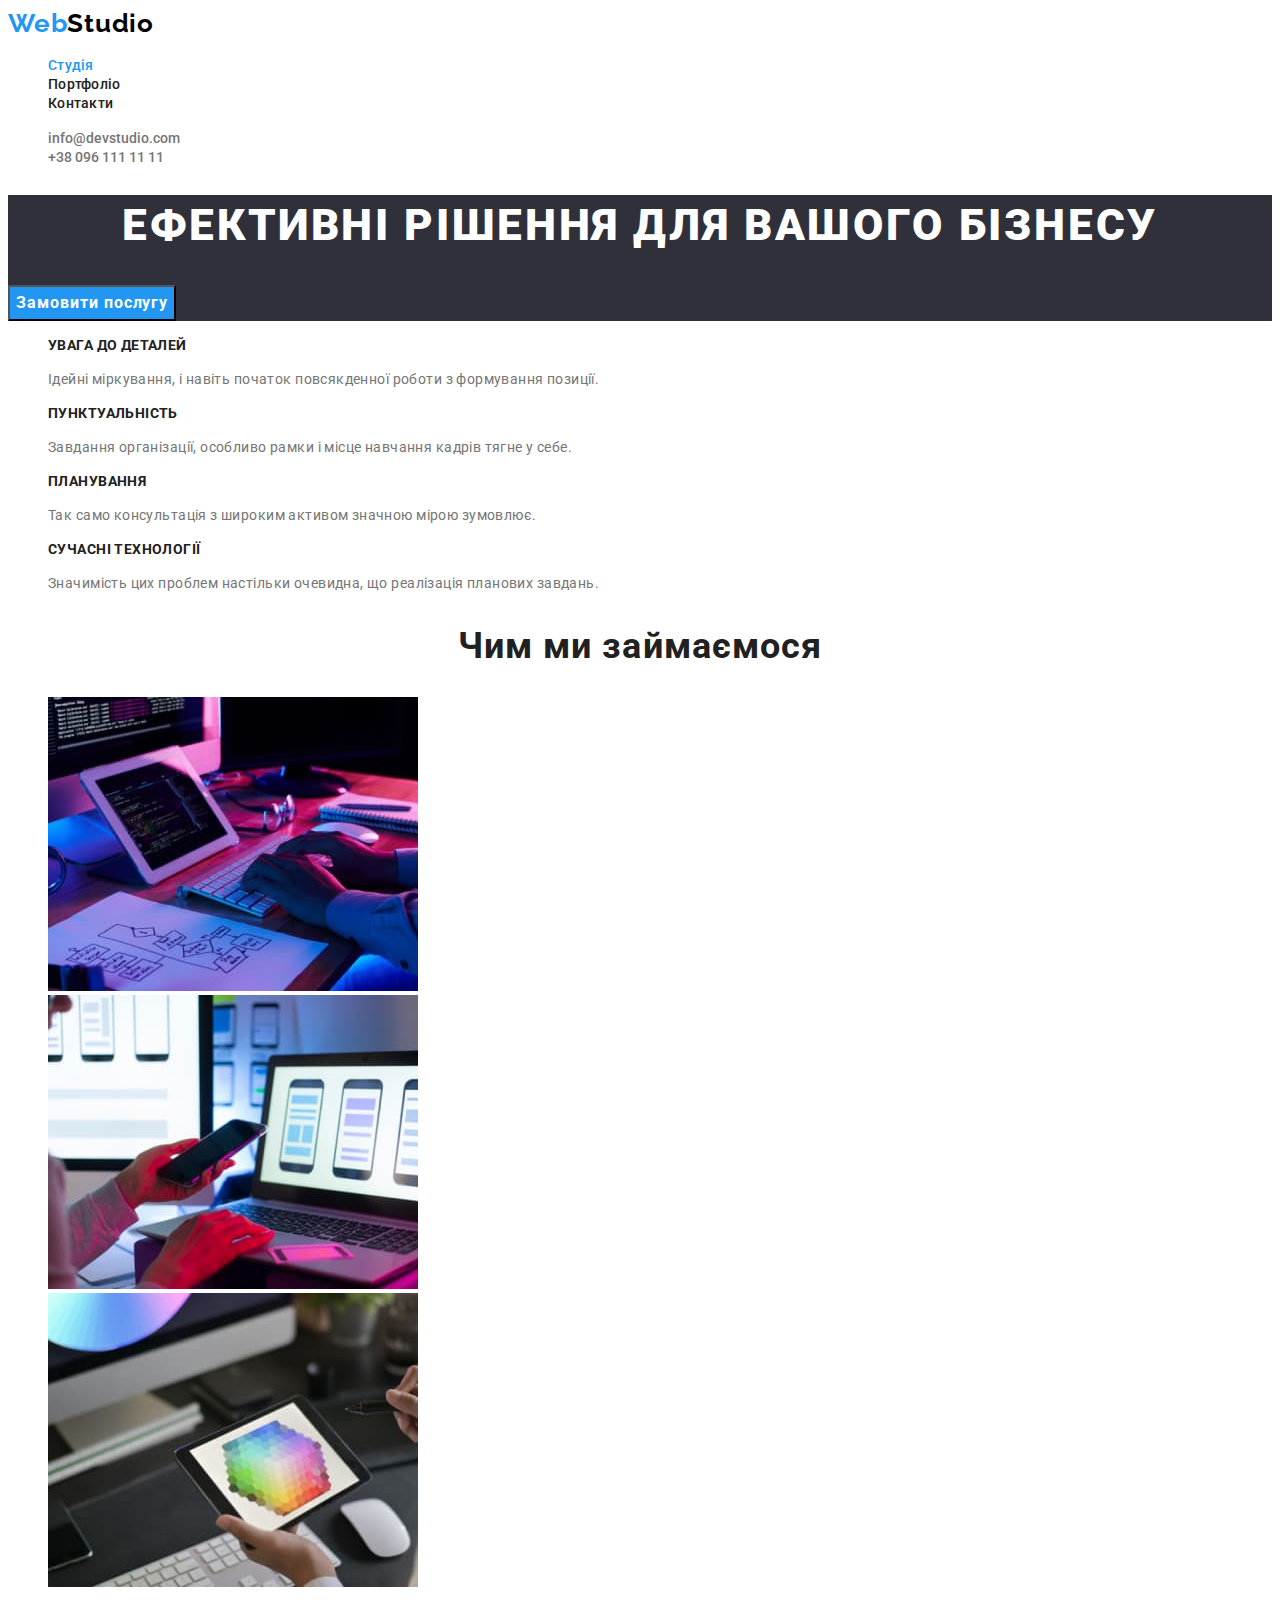
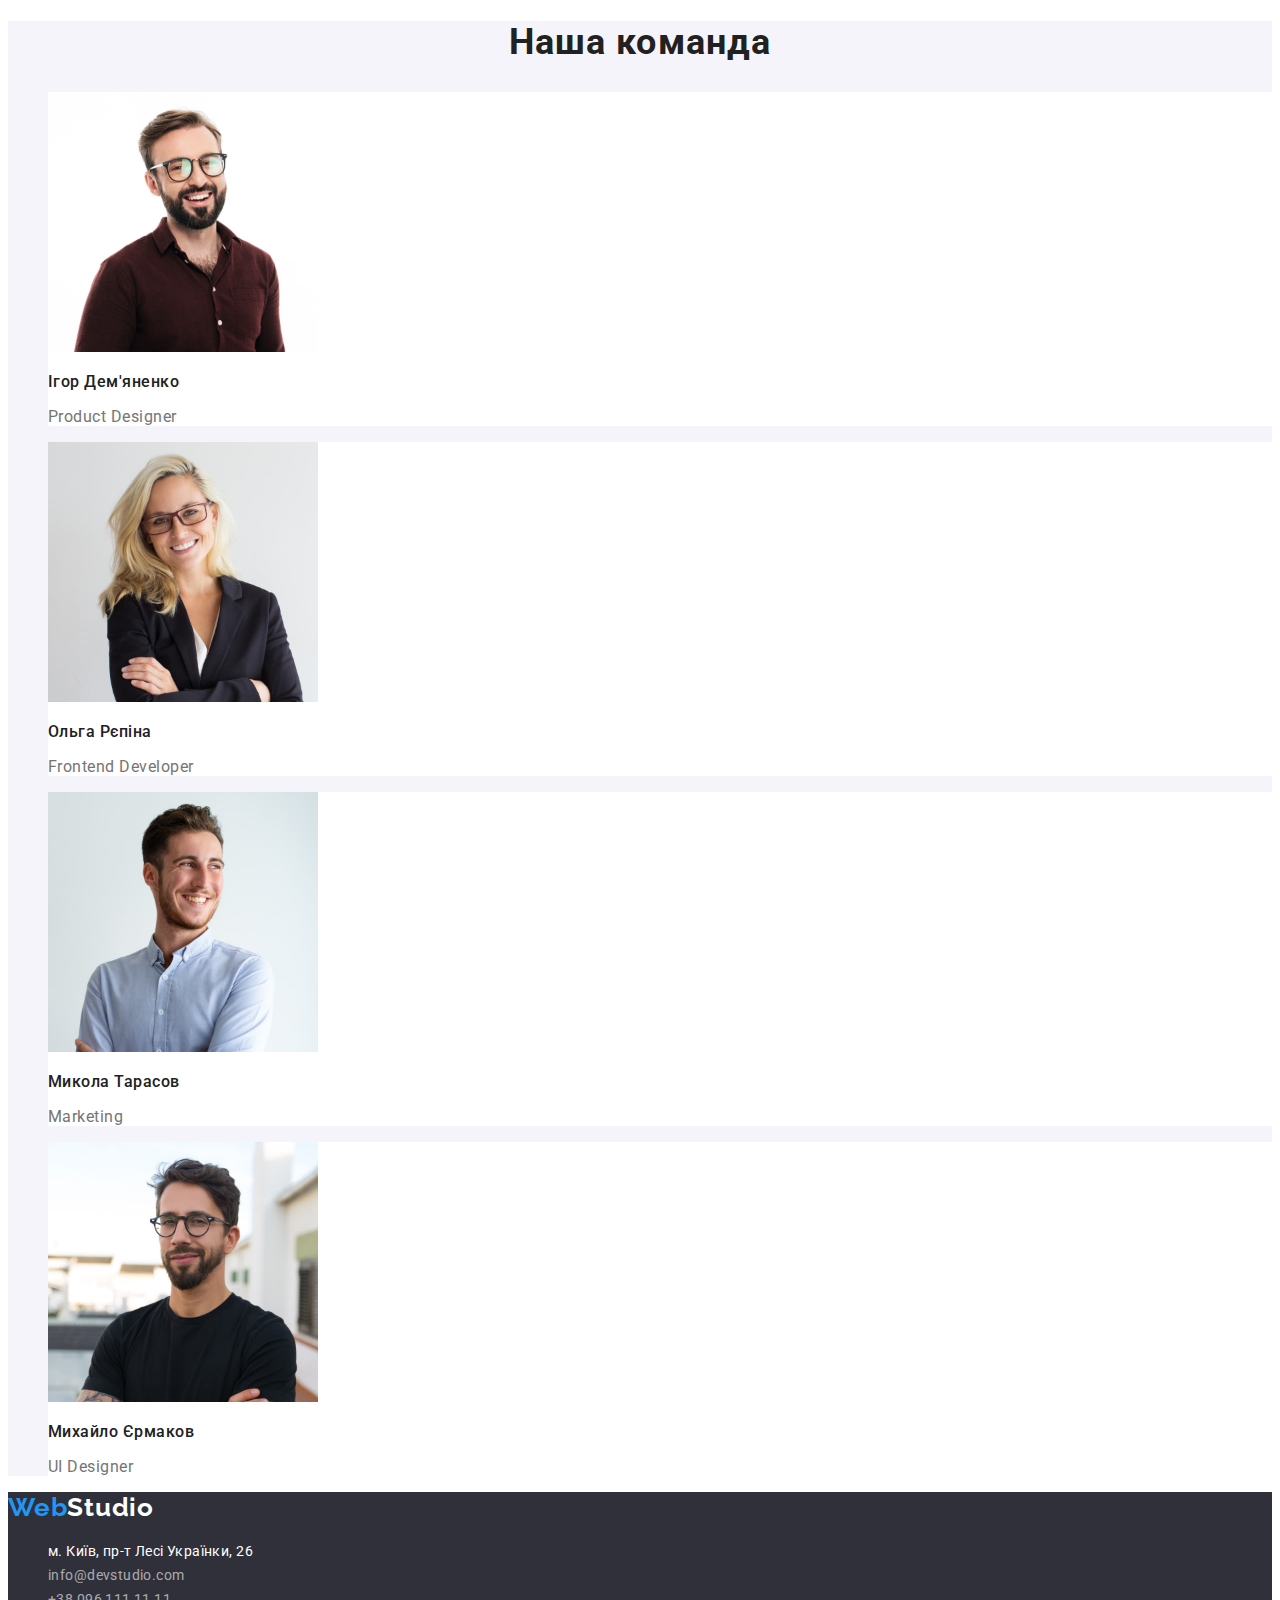
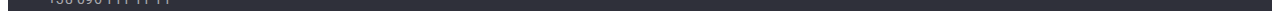
<file: index.html>
<!DOCTYPE html>
<html lang="uk">
<head>
    <meta charset="UTF-8">
    <meta http-equiv="X-UA-Compatible" content="IE=edge">
    <meta name="viewport" content="width=device-width, initial-scale=1.0">
    <title>index.html</title>
<link rel="preconnect" href="https://fonts.googleapis.com">
<link rel="preconnect" href="https://fonts.gstatic.com" crossorigin>
<link href="https://fonts.googleapis.com/css2?family=Raleway:wght@700&family=Roboto:wght@400;500;700;900&display=swap"
    rel="stylesheet">
<link rel="stylesheet" href="./css/styles.css">
</head>

<body>
    <header>
        <nav>
            <a href="/" class="logo link"><span class="logo-web">Web</span><span class="logo-studio">Studio</span></a>

            <ul class="site-nav">
                <li><a href="./index.html" class="link current">Студія</a></li>
                <li><a href="./portfolio.html" class="link">Портфоліо</a></li>
                <li><a href="/" class="link">Контакти</a></li>
            </ul>
        </nav>
        <ul class="contacts-nav">
            <li><a href="mailto:info@devstudio.com" class="link">info@devstudio.com</a></li>
            <li><a href="tel:+380961111111" class="link">+38 096 111 11 11</a></li>
        </ul>
    </header>
<main>
    <section class="main-section">
      <h1 class="title">Ефективні рішення для вашого бізнесу</h1>
      <button type="button" class="button-order">Замовити послугу</button>
    </section>
    <section>
        <!--<h2>наші якості</h2>-->
        <ul class="benefits">
            <li>
                <h3 class="benefits-title">УВАГА ДО ДЕТАЛЕЙ</h3>
                <p class="benefits-items">Ідейні міркування, і навіть початок повсякденної роботи з формування позиції.</p>
            </li>
            <li>
                <h3 class="benefits-title">ПУНКТУАЛЬНІСТЬ</h3>
                <p class="benefits-items">Завдання організації, особливо рамки і місце навчання кадрів тягне у себе.</p>
            </li>
            <li>
                <h3 class="benefits-title">ПЛАНУВАННЯ</h3>
                <p class="benefits-items">Так само консультація з широким активом значною мірою зумовлює.</p>
            </li>
            <li>
                <h3 class="benefits-title">СУЧАСНІ ТЕХНОЛОГІЇ</h3>
                <p class="benefits-items">Значимість цих проблем настільки очевидна, що реалізація планових завдань.</p>
            </li>
           
        </ul>

    </section>

    <section>
        <h2 class="activity-list">Чим ми займаємося</h2>
        <ul>
            <li>
                <img src="./images/code-development.jpg" alt="Розробка коду" width="370" height="294">
            </li>
            <li>
                <img src="./images/structuring.jpg" alt="Структуризація" width="370" height="294">
            </li>
            <li>
                <img src="./images/detailing.jpg" alt="Деталізація" width="370" height="294">
            </li>
        </ul>
    </section>
    <section class="team-section">
        <h2 class="team-list">Наша команда</h2>
        <ul>
            <li class="team-img">
                <img src="./images/ihor.jpg" alt="Ігор Дем'яненко" width="270">
                <h3 class="team-title">Ігор Дем'яненко</h3>
                <p class="team-item">Product Designer</p>
            </li>
            <li class="team-img">
                <img src="./images/olha.jpg" alt="Ольга Рєпіна" width="270">
                <h3 class="team-title">Ольга Рєпіна</h3>
                <Frontend class="team-item">Frontend Developer</p>
            </li>
            <li class="team-img">
                <img src="./images/mikola.jpg" alt="Микола Тарасов" width="270">
                <h3 class="team-title">Микола Тарасов</h3>
                <p class="team-item">Marketing</p>
            </li>
            <li class="team-img">
                <img src="./images/mihailo.jpg" alt="Михайло Єрмаков" width="270">
                <h3 class="team-title">Михайло Єрмаков</h3>
                <p class="team-item">UI Designer</p>
            </li>
        </ul>
    </section>

</main>

<footer>
    <a href="/" class="footer-logo link"><span class="footer-logo-web">Web</span><span
            class="footer-logo-studio">Studio</span></a>

    <address>
        <ul class="footer-contacts">
            <li>
                <a href="https://goo.gl/maps/Ro1qzMZneMqqPXUc6" class="adress link" target="_blank"
                    rel="noreferrer noopener">м. Київ, пр-т Лесі Українки, 26</a>
            </li>
            <li>
                <a href="mailto:info@devstudio.com" class="email link">info@devstudio.com</a>
            </li>
            <li>
                <a href="tel:+380961111111" class="tel link">+38 096 111 11 11</a>
            </li>
        </ul>
    </address>


</footer>
   
</body>
</html>
</file>
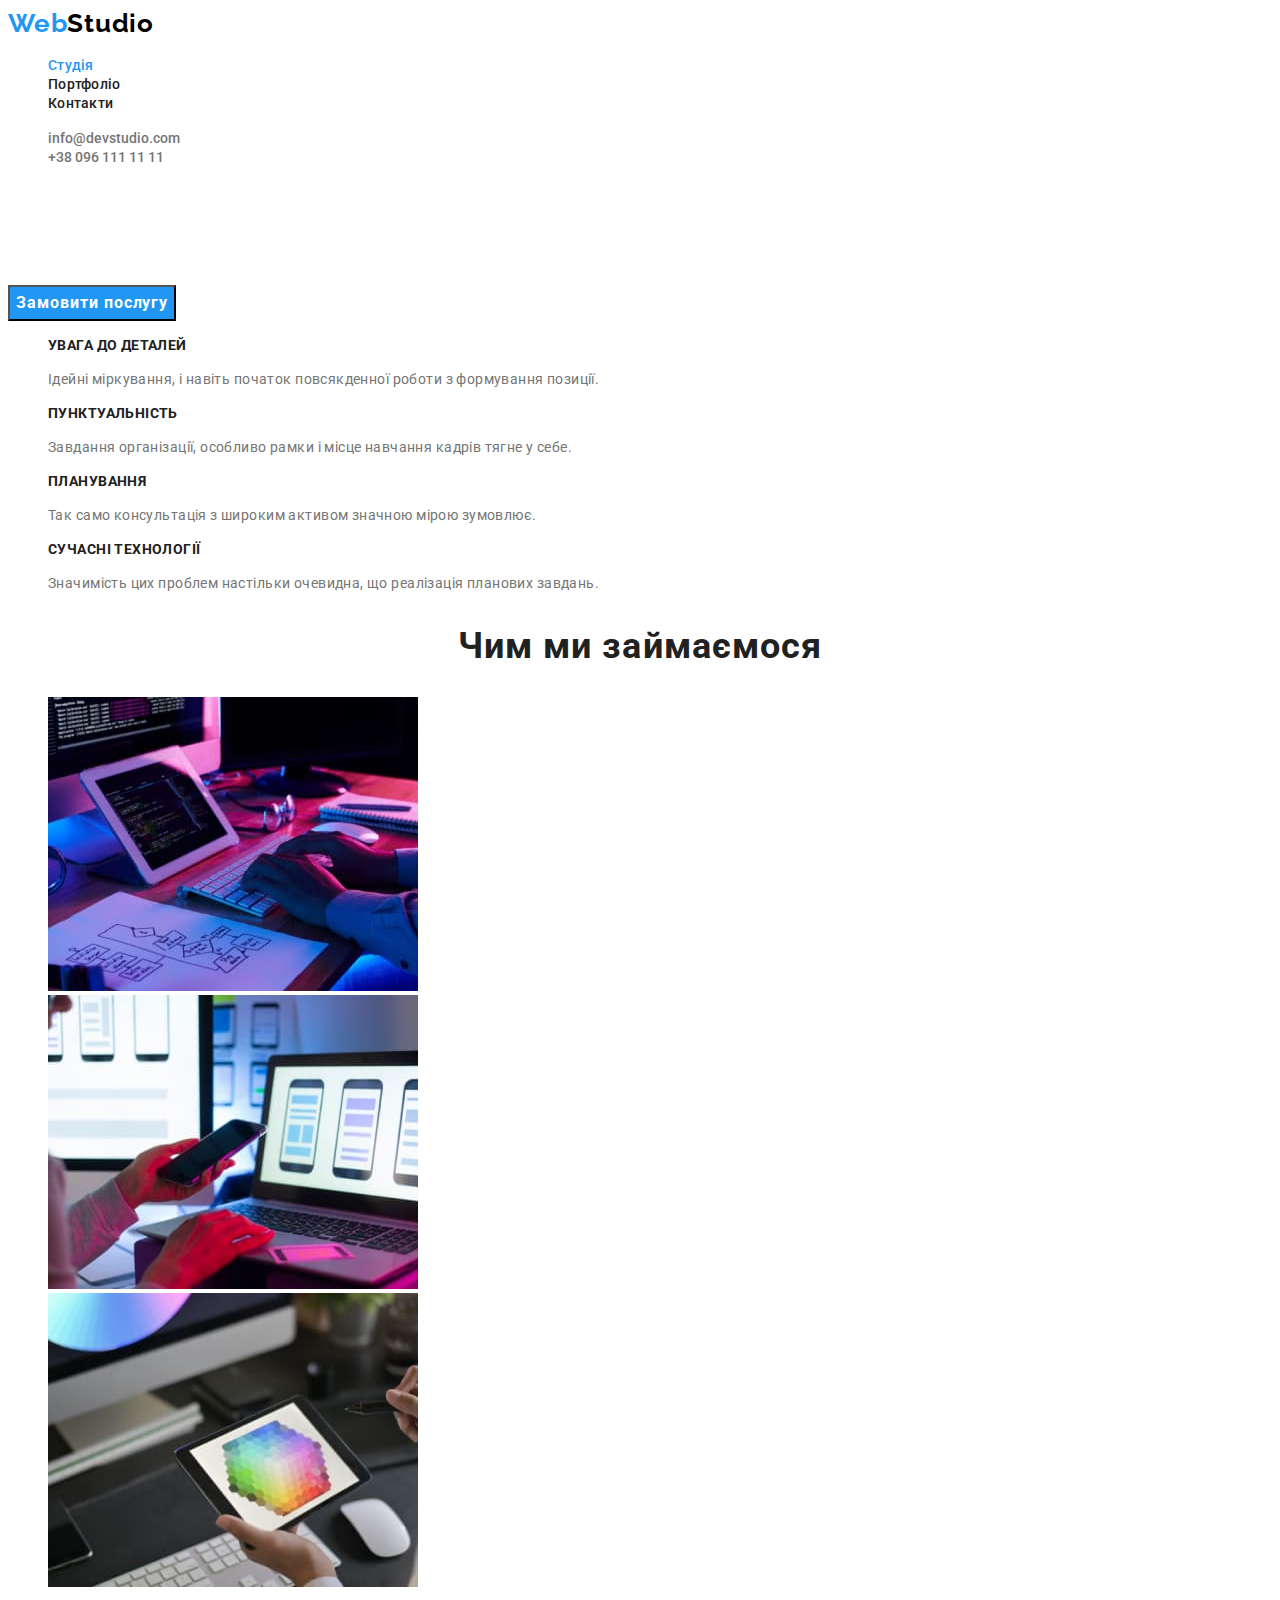
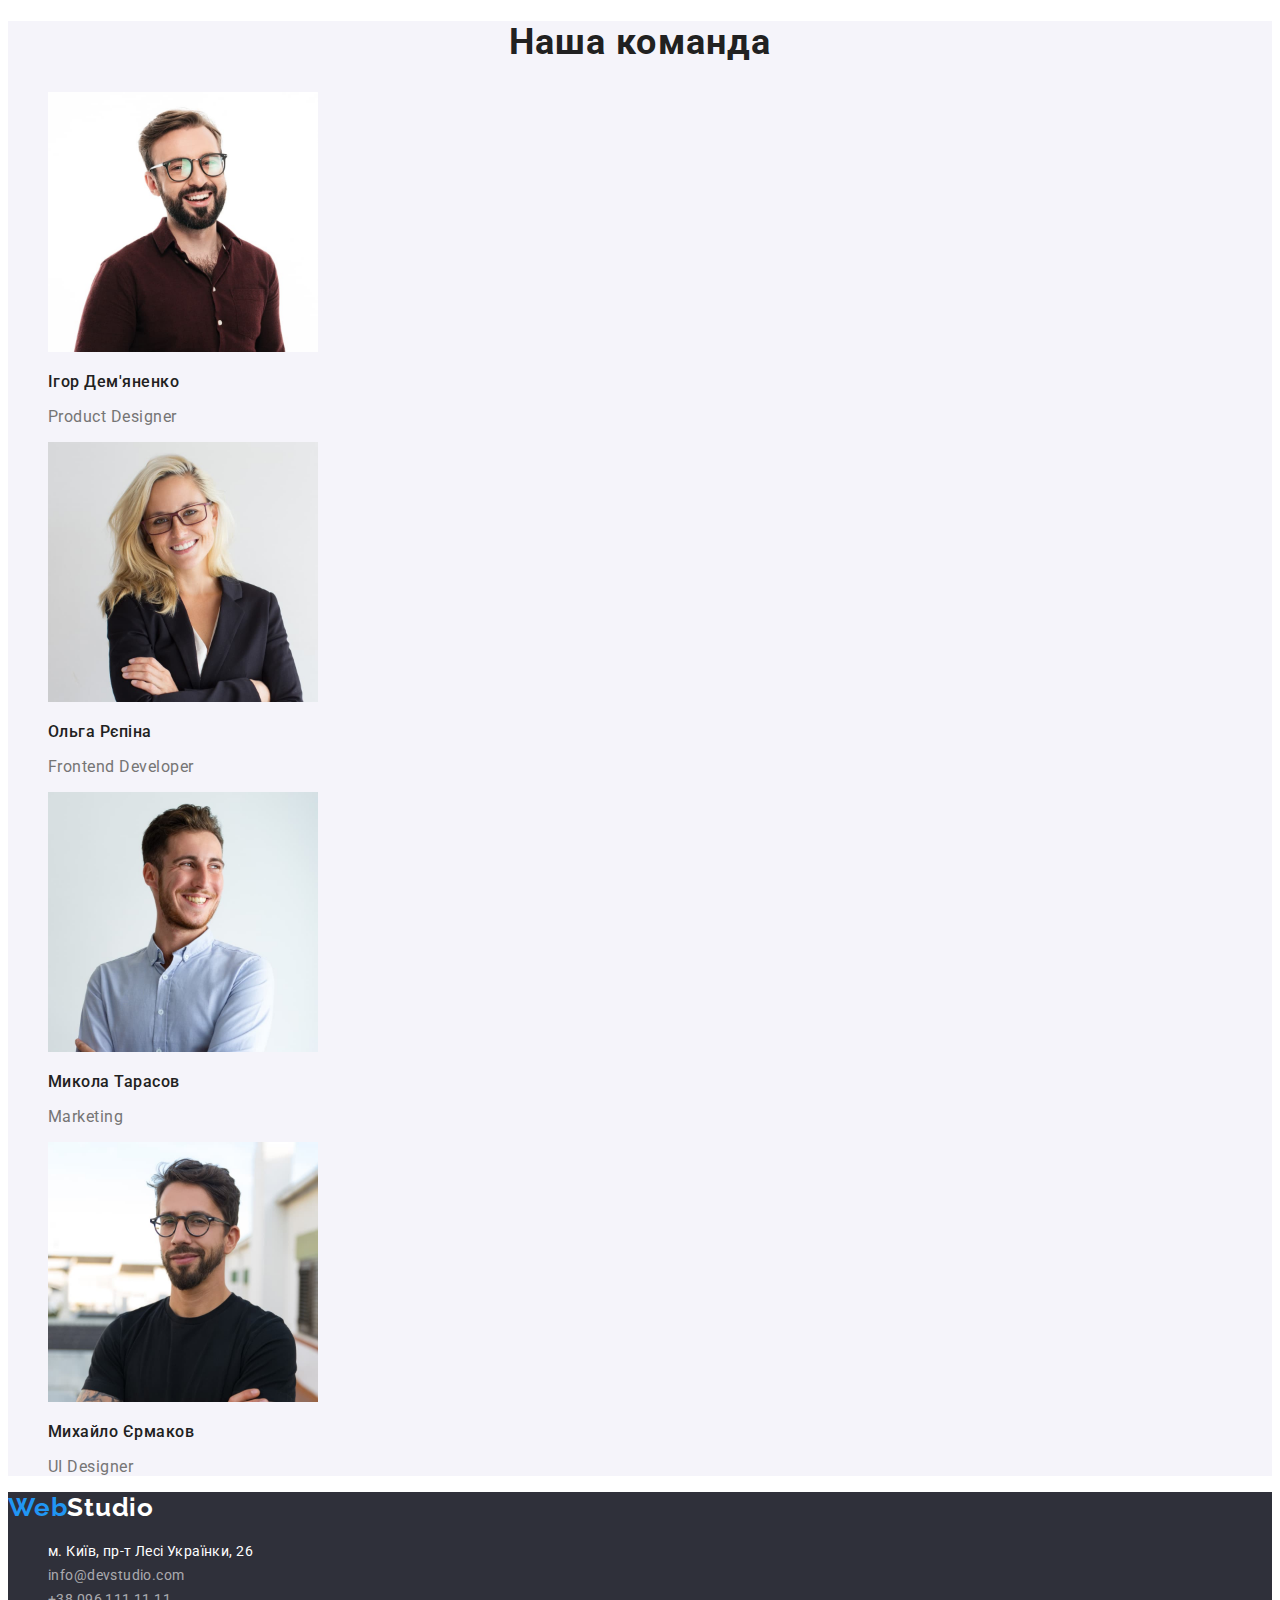
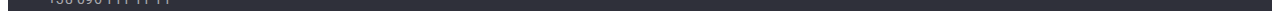
<file: index.html.html>
<!DOCTYPE html>
<html lang="uk">
<head>
    <meta charset="UTF-8">
    <meta http-equiv="X-UA-Compatible" content="IE=edge">
    <meta name="viewport" content="width=device-width, initial-scale=1.0">
    <title>index.html</title>
<link rel="preconnect" href="https://fonts.googleapis.com">
<link rel="preconnect" href="https://fonts.gstatic.com" crossorigin>
<link href="https://fonts.googleapis.com/css2?family=Raleway:wght@700&family=Roboto:wght@400;500;700;900&display=swap"
    rel="stylesheet">
<link rel="stylesheet" href="./css/styles.css">
</head>

<body>
    <header>
        <nav>
            <a href="/" class="logo link"><span class="logo-web">Web</span><span class="logo-studio">Studio</span></a>

            <ul class="site-nav">
                <li><a href="./index.html.html" class="link current">Студія</a></li>
                <li><a href="./portfolio.html" class="link">Портфоліо</a></li>
                <li><a href="/" class="link">Контакти</a></li>
            </ul>
        </nav>
        <ul class="contacts-nav">
            <li><a href="mailto:info@devstudio.com" class="link">info@devstudio.com</a></li>
            <li><a href="tel:+380961111111" class="link">+38 096 111 11 11</a></li>
        </ul>
    </header>
<main>
    <section>
      <h1 class="title">Ефективні рішення для вашого бізнесу</h1>
      <button type="button" class="button-order">Замовити послугу</button>
    </section>
    <section>
        <!--<h2>наші якості</h2>-->
        <ul class="benefits">
            <li>
                <h3 class="benefits-title">УВАГА ДО ДЕТАЛЕЙ</h3>
                <p class="benefits-items">Ідейні міркування, і навіть початок повсякденної роботи з формування позиції.</p>
            </li>
            <li>
                <h3 class="benefits-title">ПУНКТУАЛЬНІСТЬ</h3>
                <p class="benefits-items">Завдання організації, особливо рамки і місце навчання кадрів тягне у себе.</p>
            </li>
            <li>
                <h3 class="benefits-title">ПЛАНУВАННЯ</h3>
                <p class="benefits-items">Так само консультація з широким активом значною мірою зумовлює.</p>
            </li>
            <li>
                <h3 class="benefits-title">СУЧАСНІ ТЕХНОЛОГІЇ</h3>
                <p class="benefits-items">Значимість цих проблем настільки очевидна, що реалізація планових завдань.</p>
            </li>
           
        </ul>

    </section>

    <section>
        <h2 class="activity-list">Чим ми займаємося</h2>
        <ul>
            <li>
                <img src="./images/code-development.jpg" alt="Розробка коду" width="370" height="294">
            </li>
            <li>
                <img src="./images/structuring.jpg" alt="Структуризація" width="370" height="294">
            </li>
            <li>
                <img src="./images/detailing.jpg" alt="Деталізація" width="370" height="294">
            </li>
        </ul>
    </section>
    <section class="team-section">
        <h2 class="team-list">Наша команда</h2>
        <ul>
            <li>
                <img src="./images/ihor.jpg" alt="Ігор Дем'яненко" width="270">
                <h3 class="team-title">Ігор Дем'яненко</h3>
                <p class="team-item">Product Designer</p>
            </li>
            <li>
                <img src="./images/olha.jpg" alt="Ольга Рєпіна" width="270">
                <h3 class="team-title">Ольга Рєпіна</h3>
                <Frontend class="team-item">Frontend Developer</p>
            </li>
            <li>
                <img src="./images/mikola.jpg" alt="Микола Тарасов" width="270">
                <h3 class="team-title">Микола Тарасов</h3>
                <p class="team-item">Marketing</p>
            </li>
            <li>
                <img src="./images/mihailo.jpg" alt="Михайло Єрмаков" width="270">
                <h3 class="team-title">Михайло Єрмаков</h3>
                <p class="team-item">UI Designer</p>
            </li>
        </ul>
    </section>

</main>

<footer>
    <a href="/" class="footer-logo link"><span class="footer-logo-web">Web</span><span
            class="footer-logo-studio">Studio</span></a>

    <address>
        <ul class="footer-contacts">
            <li>
                <a href="https://goo.gl/maps/Ro1qzMZneMqqPXUc6" class="adress link" target="_blank"
                    rel="noreferrer noopener">м. Київ, пр-т Лесі Українки, 26</a>
            </li>
            <li>
                <a href="mailto:info@devstudio.com" class="email link">info@devstudio.com</a>
            </li>
            <li>
                <a href="tel:+380961111111" class="tel link">+38 096 111 11 11</a>
            </li>
        </ul>
    </address>


</footer>
   
</body>
</html>
</file>
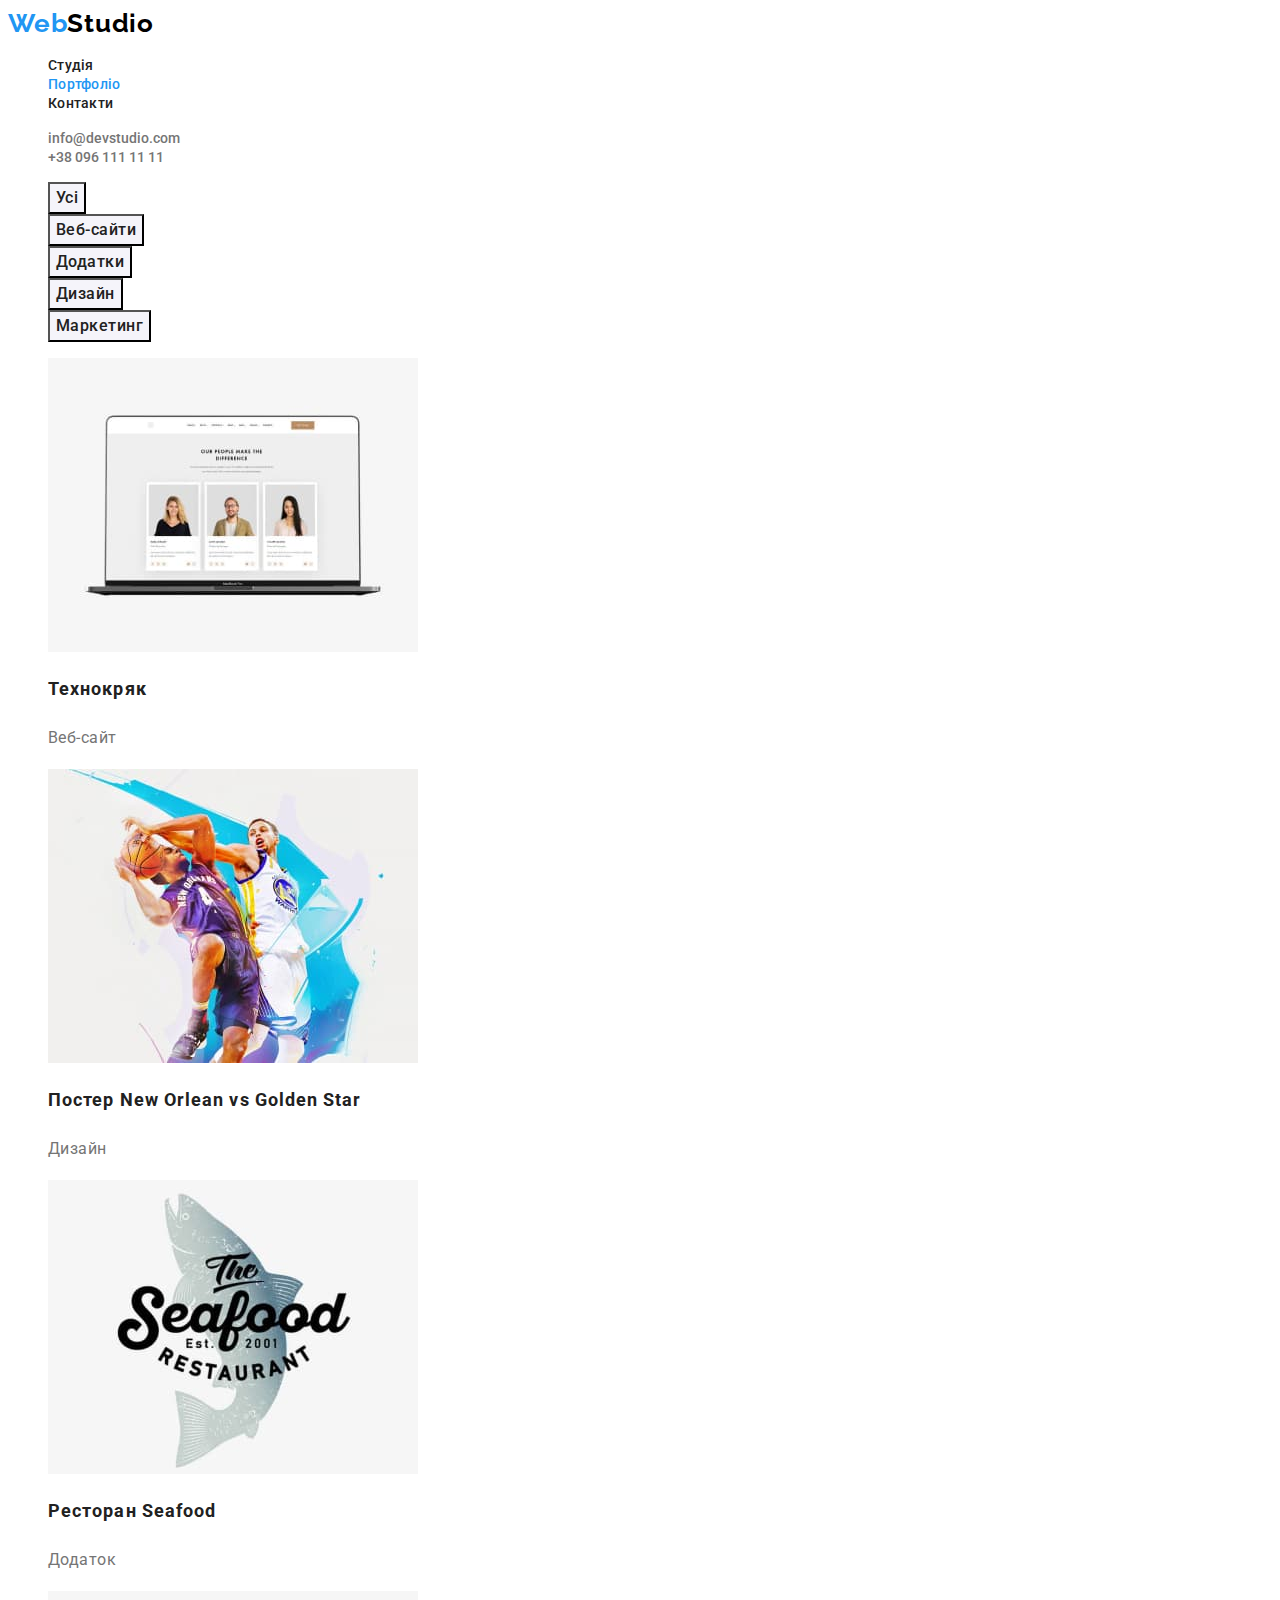
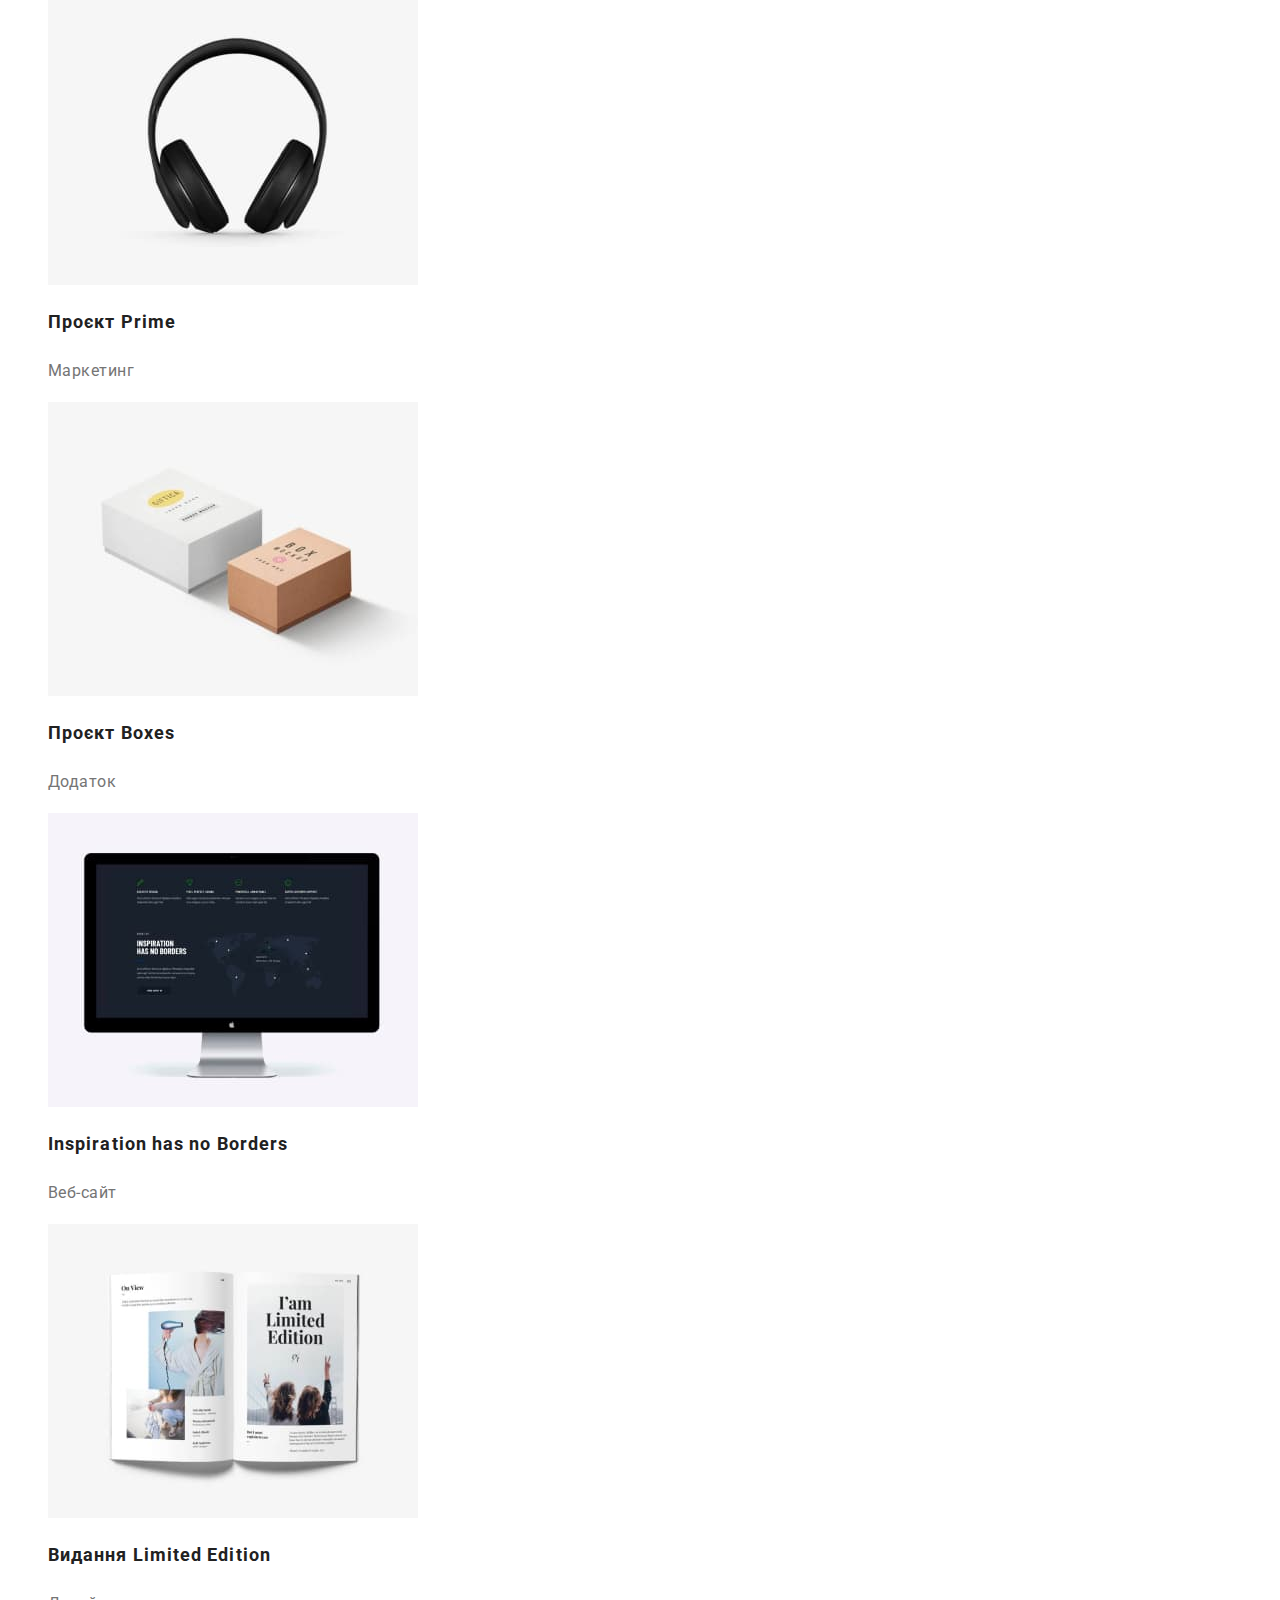
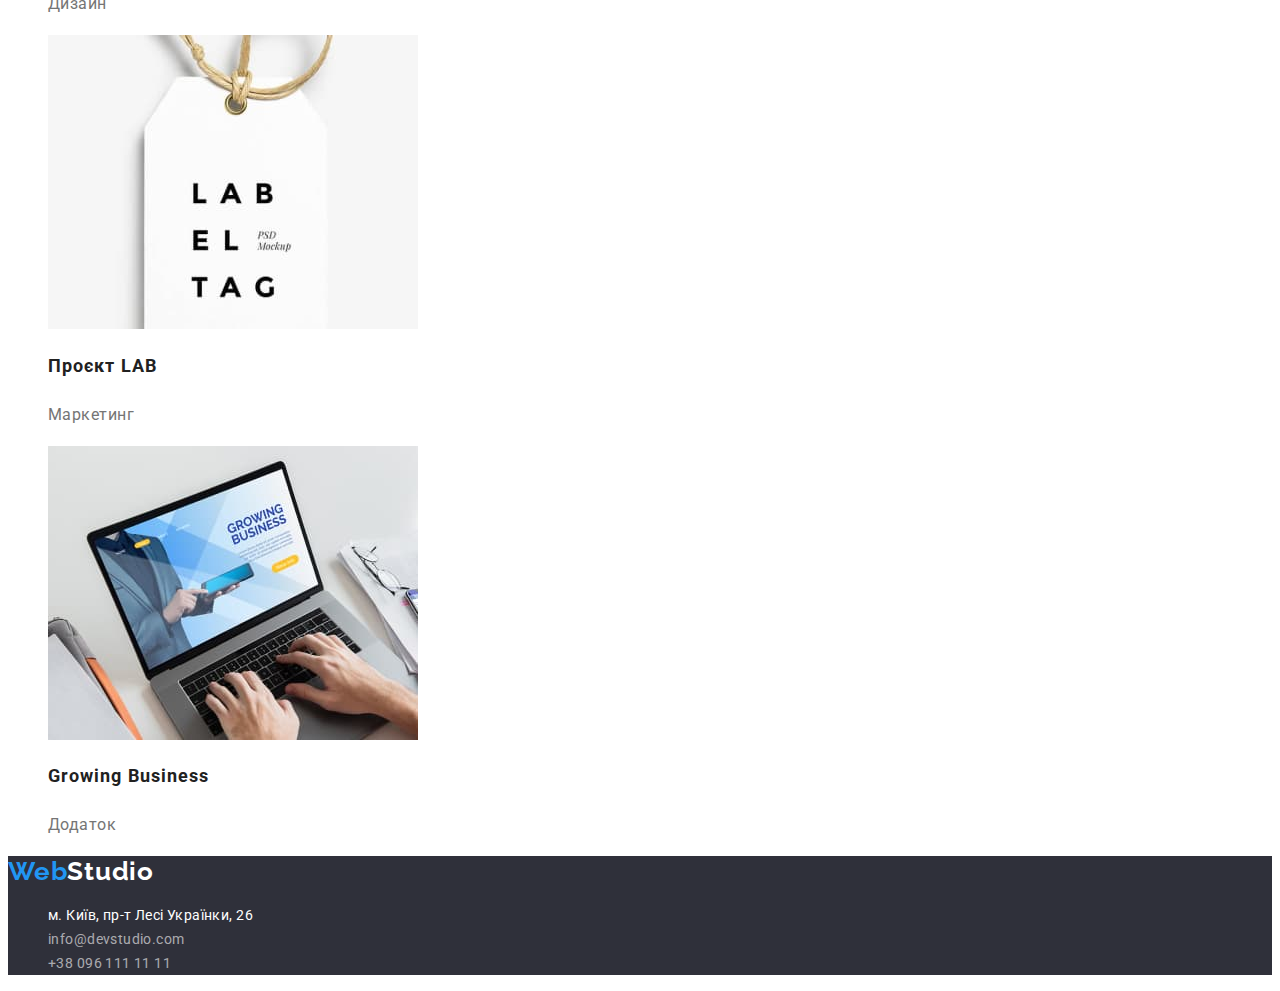
<file: portfolio.html>
<!DOCTYPE html>
<html lang="uk">
<head>
    <meta charset="UTF-8">
    <meta http-equiv="X-UA-Compatible" content="IE=edge">
    <meta name="viewport" content="width=device-width, initial-scale=1.0">
    <title>Portfolio</title>
    <link rel="preconnect" href="https://fonts.googleapis.com">
    <link rel="preconnect" href="https://fonts.gstatic.com" crossorigin>
    <link href="https://fonts.googleapis.com/css2?family=Raleway:wght@700&family=Roboto:wght@400;500;700;900&display=swap" rel="stylesheet">
    <link rel="stylesheet" href="./css/styles.css">
</head>
<body>
    <header>
        <nav>
            <a href="/" class="logo link"><span class="logo-web">Web</span
                ><span class="logo-studio">Studio</span></a>

            <ul class="site-nav">
                <li><a href="./index.html" class="link" >Студія</a></li>
                <li><a href="./portfolio.html" class="link current">Портфоліо</a></li>   
                <li><a href="/" class="link">Контакти</a></li>    
            </ul>
        </nav>
        <ul class="contacts-nav">
            <li><a href="mailto:info@devstudio.com" class="link">info@devstudio.com</a></li>
            <li><a href="tel:+380961111111" class="link">+38 096 111 11 11</a></li>
         </ul>
    </header>
<main>
    <section>
        <ul class="filter-button">
            <li><button type="button" class="button-items">Усі</button></li>
            <li><button type="button" class="button-items">Веб-сайти</button></li>
            <li><button type="button" class="button-items">Додатки</button></li>
            <li><button type="button" class="button-items">Дизайн</button></li>
            <li><button type="button" class="button-items">Маркетинг</button></li>
        </ul>
     <!--<h1>Список наших робіт</h1>-->
        <ul class="work-list">
            <li>
                <img src="./css/images/laptop.jpg" alt="Технокряк" width="370" height="294">
                <h2 class="work-title">Технокряк</h2>
                <p class="work-items">Веб-сайт</p>
            </li>
            <li>
                <img src="./css/images/poster.jpg" alt="Постер команди" width="370" height="294">
                <h2 class="work-title">Постер New Orlean vs Golden Star</h2>
                <p class="work-items">Дизайн</p>
            </li>
            <li>
                <img src="./css/images/restaurant-emblem.jpg" alt="Емблема ресторану морепродуктів" width="370" height="294">
                <h2 class="work-title">Ресторан Seafood</h2>
                <p class="work-items">Додаток</p>
            </li>
            <li>
                <img src="./css/images/headphone.jpg" alt="Зображення навушників" width="370" height="294">
                <h2 class="work-title">Проєкт Prime</h2>
                <p class="work-items">Маркетинг</p>
            </li>
            <li>
                <img src="./css/images/boxes.jpg" alt="Коробки" width="370" height="294">
                <h2 class="work-title">Проєкт Boxes</h2>
                <p class="work-items">Додаток</p>
            </li>
            <li>
                <img src="./css/images/computer.jpg" alt="Зображення комп'ютера" width="370" height="294">
                <h2 class="work-title">Inspiration has no Borders</h2>
                <p class="work-items">Веб-сайт</p>
            </li>
            <li>
                <img src="./css/images/magazine.jpg" alt="Журнал" width="370" height="294">
                <h2 class="work-title">Видання Limited Edition</h2>
                <p class="work-items">Дизайн</p>
            </li>
            <li>
                <img src="./css/images/label.jpg" alt="Лейбл" width="370" height="294">
                <h2 class="work-title">Проєкт LAB</h2>
                <p class="work-items">Маркетинг</p>
            </li>
            <li>
                <img src="./css/images/texting-computer.jpg" alt="Друкування на комп'ютері" width="370" height="294">
                <h2 class="work-title">Growing Business</h2>
                <p class="work-items">Додаток</p>
            </li>

           </ul>
    </section>

</main>

<footer>
    <a href="/" class="footer-logo link"><span class="footer-logo-web">Web</span
        ><span class="footer-logo-studio">Studio</span></a>

    <address>
        <ul class="footer-contacts">
            <li>
                <a href="https://goo.gl/maps/Ro1qzMZneMqqPXUc6" class="adress link" target="_blank" rel="noreferrer noopener">м. Київ, пр-т Лесі Українки, 26</a>
            </li>
            <li>
                <a href="mailto:info@devstudio.com" class="email link">info@devstudio.com</a></li>
            <li>
                <a href="tel:+380961111111" class="tel link">+38 096 111 11 11</a>
            </li>
        </ul>
    </address>


</footer>
    
</body>
</html>
</file>
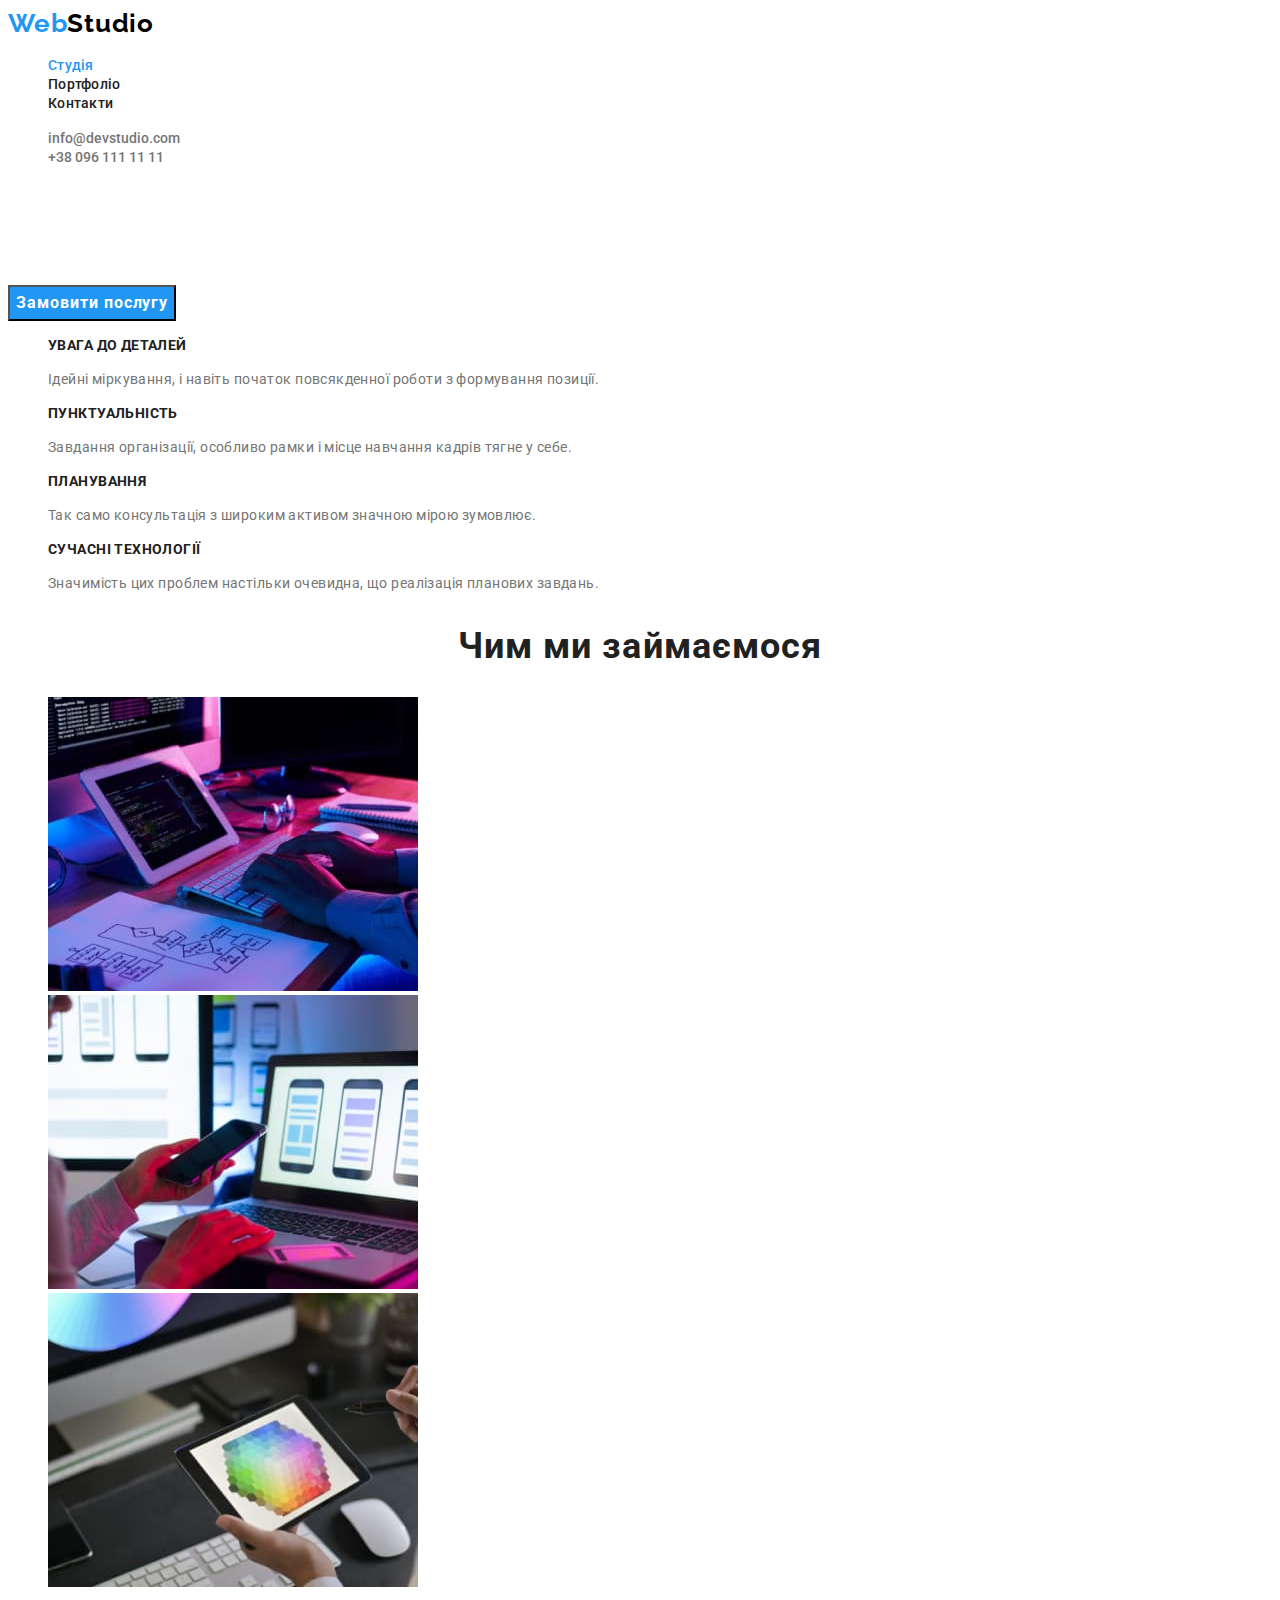
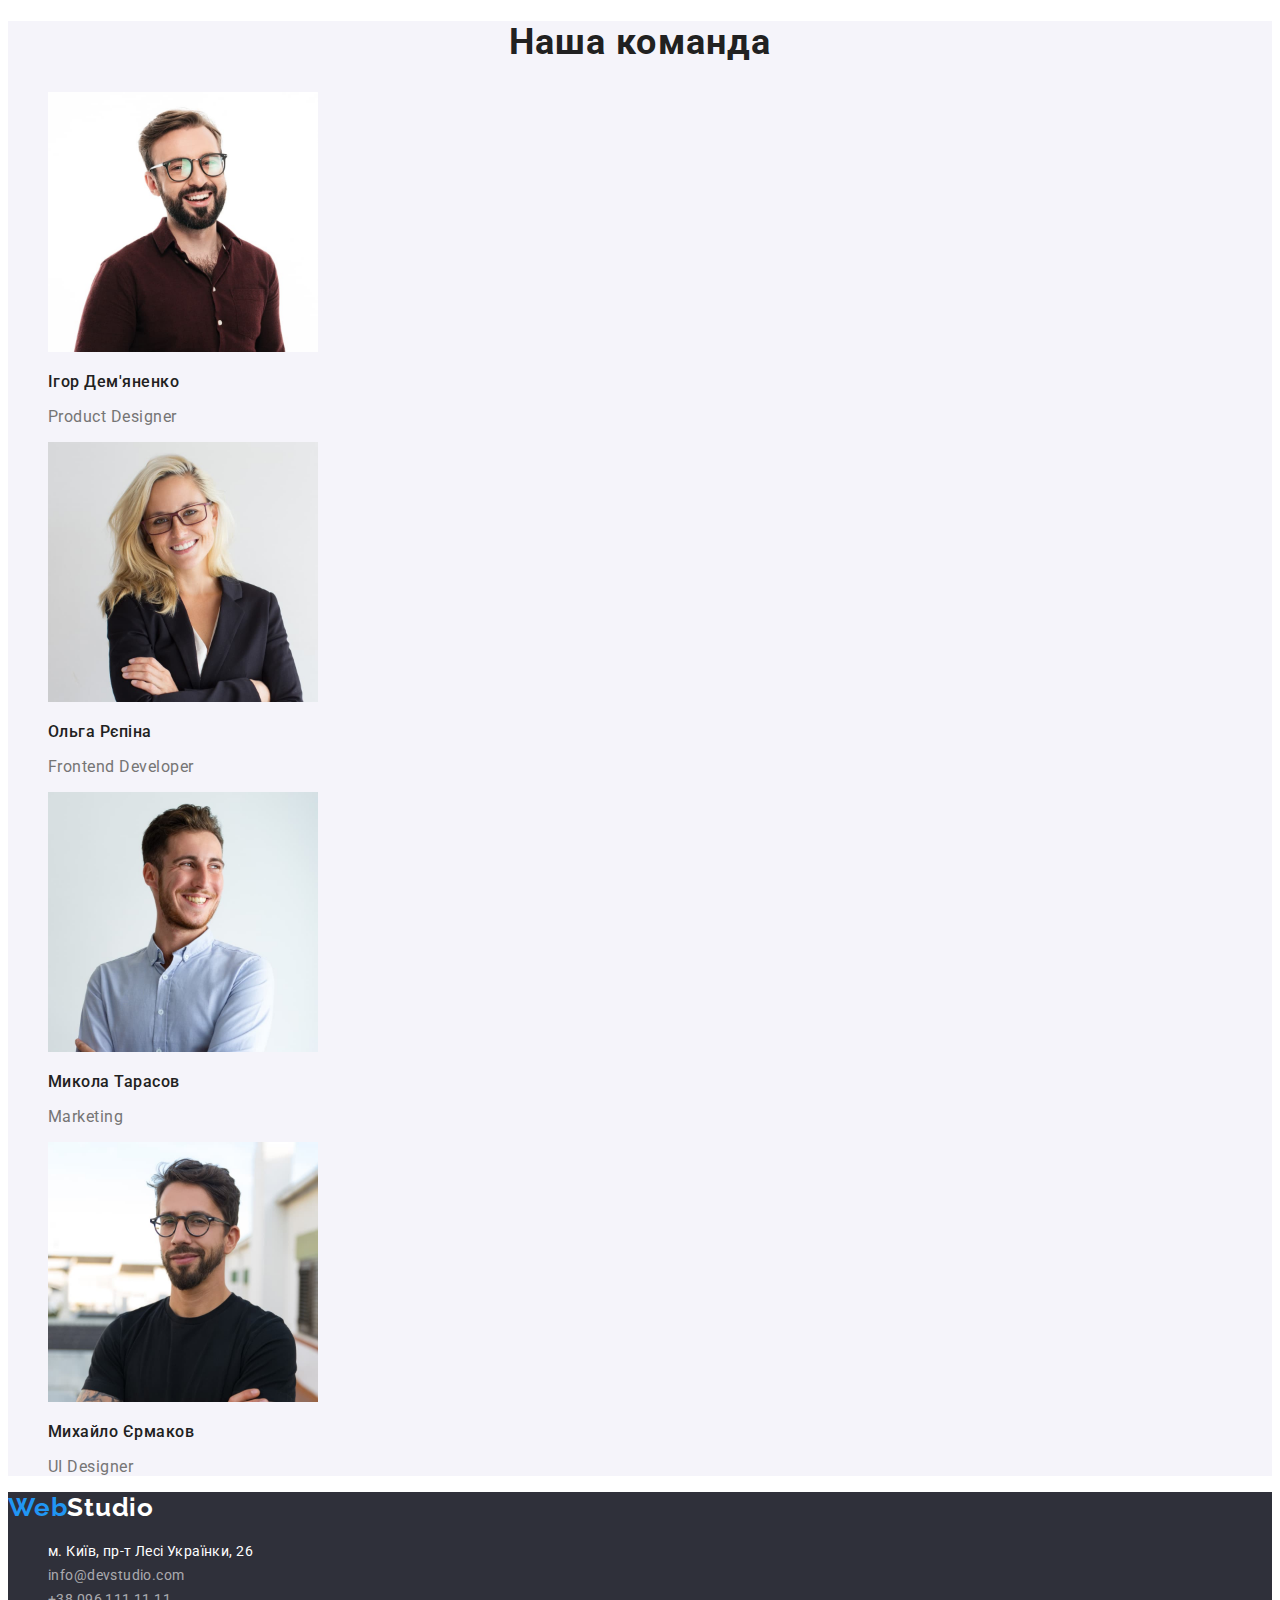
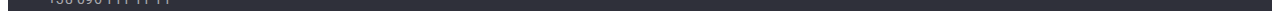
<file: css/index.html.html>
<!DOCTYPE html>
<html lang="uk">
<head>
    <meta charset="UTF-8">
    <meta http-equiv="X-UA-Compatible" content="IE=edge">
    <meta name="viewport" content="width=device-width, initial-scale=1.0">
    <title>index.html</title>
<link rel="preconnect" href="https://fonts.googleapis.com">
<link rel="preconnect" href="https://fonts.gstatic.com" crossorigin>
<link href="https://fonts.googleapis.com/css2?family=Raleway:wght@700&family=Roboto:wght@400;500;700;900&display=swap"
    rel="stylesheet">
<link rel="stylesheet" href="./styles.css">
</head>

<body>
    <header>
        <nav>
            <a href="/" class="logo link"><span class="logo-web">Web</span><span class="logo-studio">Studio</span></a>

            <ul class="site-nav">
                <li><a href="./index.html.html" class="link current">Студія</a></li>
                <li><a href="./portfolio.html" class="link">Портфоліо</a></li>
                <li><a href="/" class="link">Контакти</a></li>
            </ul>
        </nav>
        <ul class="contacts-nav">
            <li><a href="mailto:info@devstudio.com" class="link">info@devstudio.com</a></li>
            <li><a href="tel:+380961111111" class="link">+38 096 111 11 11</a></li>
        </ul>
    </header>
<main>
    <section>
      <h1 class="title">Ефективні рішення для вашого бізнесу</h1>
      <button type="button" class="button-order">Замовити послугу</button>
    </section>
    <section>
        <!--<h2>наші якості</h2>-->
        <ul class="benefits">
            <li>
                <h3 class="benefits-title">УВАГА ДО ДЕТАЛЕЙ</h3>
                <p class="benefits-items">Ідейні міркування, і навіть початок повсякденної роботи з формування позиції.</p>
            </li>
            <li>
                <h3 class="benefits-title">ПУНКТУАЛЬНІСТЬ</h3>
                <p class="benefits-items">Завдання організації, особливо рамки і місце навчання кадрів тягне у себе.</p>
            </li>
            <li>
                <h3 class="benefits-title">ПЛАНУВАННЯ</h3>
                <p class="benefits-items">Так само консультація з широким активом значною мірою зумовлює.</p>
            </li>
            <li>
                <h3 class="benefits-title">СУЧАСНІ ТЕХНОЛОГІЇ</h3>
                <p class="benefits-items">Значимість цих проблем настільки очевидна, що реалізація планових завдань.</p>
            </li>
           
        </ul>

    </section>

    <section>
        <h2 class="activity-list">Чим ми займаємося</h2>
        <ul>
            <li>
                <img src="./images/code-development.jpg" alt="Розробка коду" width="370" height="294">
            </li>
            <li>
                <img src="./images/structuring.jpg" alt="Структуризація" width="370" height="294">
            </li>
            <li>
                <img src="./images/detailing.jpg" alt="Деталізація" width="370" height="294">
            </li>
        </ul>
    </section>
    <section class="team-section">
        <h2 class="team-list">Наша команда</h2>
        <ul>
            <li>
                <img src="./images/ihor.jpg" alt="Ігор Дем'яненко" width="270">
                <h3 class="team-title">Ігор Дем'яненко</h3>
                <p class="team-item">Product Designer</p>
            </li>
            <li>
                <img src="./images/olha.jpg" alt="Ольга Рєпіна" width="270">
                <h3 class="team-title">Ольга Рєпіна</h3>
                <Frontend class="team-item">Frontend Developer</p>
            </li>
            <li>
                <img src="./images/mikola.jpg" alt="Микола Тарасов" width="270">
                <h3 class="team-title">Микола Тарасов</h3>
                <p class="team-item">Marketing</p>
            </li>
            <li>
                <img src="./images/mihailo.jpg" alt="Михайло Єрмаков" width="270">
                <h3 class="team-title">Михайло Єрмаков</h3>
                <p class="team-item">UI Designer</p>
            </li>
        </ul>
    </section>

</main>

<footer>
    <a href="/" class="footer-logo link"><span class="footer-logo-web">Web</span><span
            class="footer-logo-studio">Studio</span></a>

    <address>
        <ul class="footer-contacts">
            <li>
                <a href="https://goo.gl/maps/Ro1qzMZneMqqPXUc6" class="adress link" target="_blank"
                    rel="noreferrer noopener">м. Київ, пр-т Лесі Українки, 26</a>
            </li>
            <li>
                <a href="mailto:info@devstudio.com" class="email link">info@devstudio.com</a>
            </li>
            <li>
                <a href="tel:+380961111111" class="tel link">+38 096 111 11 11</a>
            </li>
        </ul>
    </address>


</footer>
   
</body>
</html>
</file>
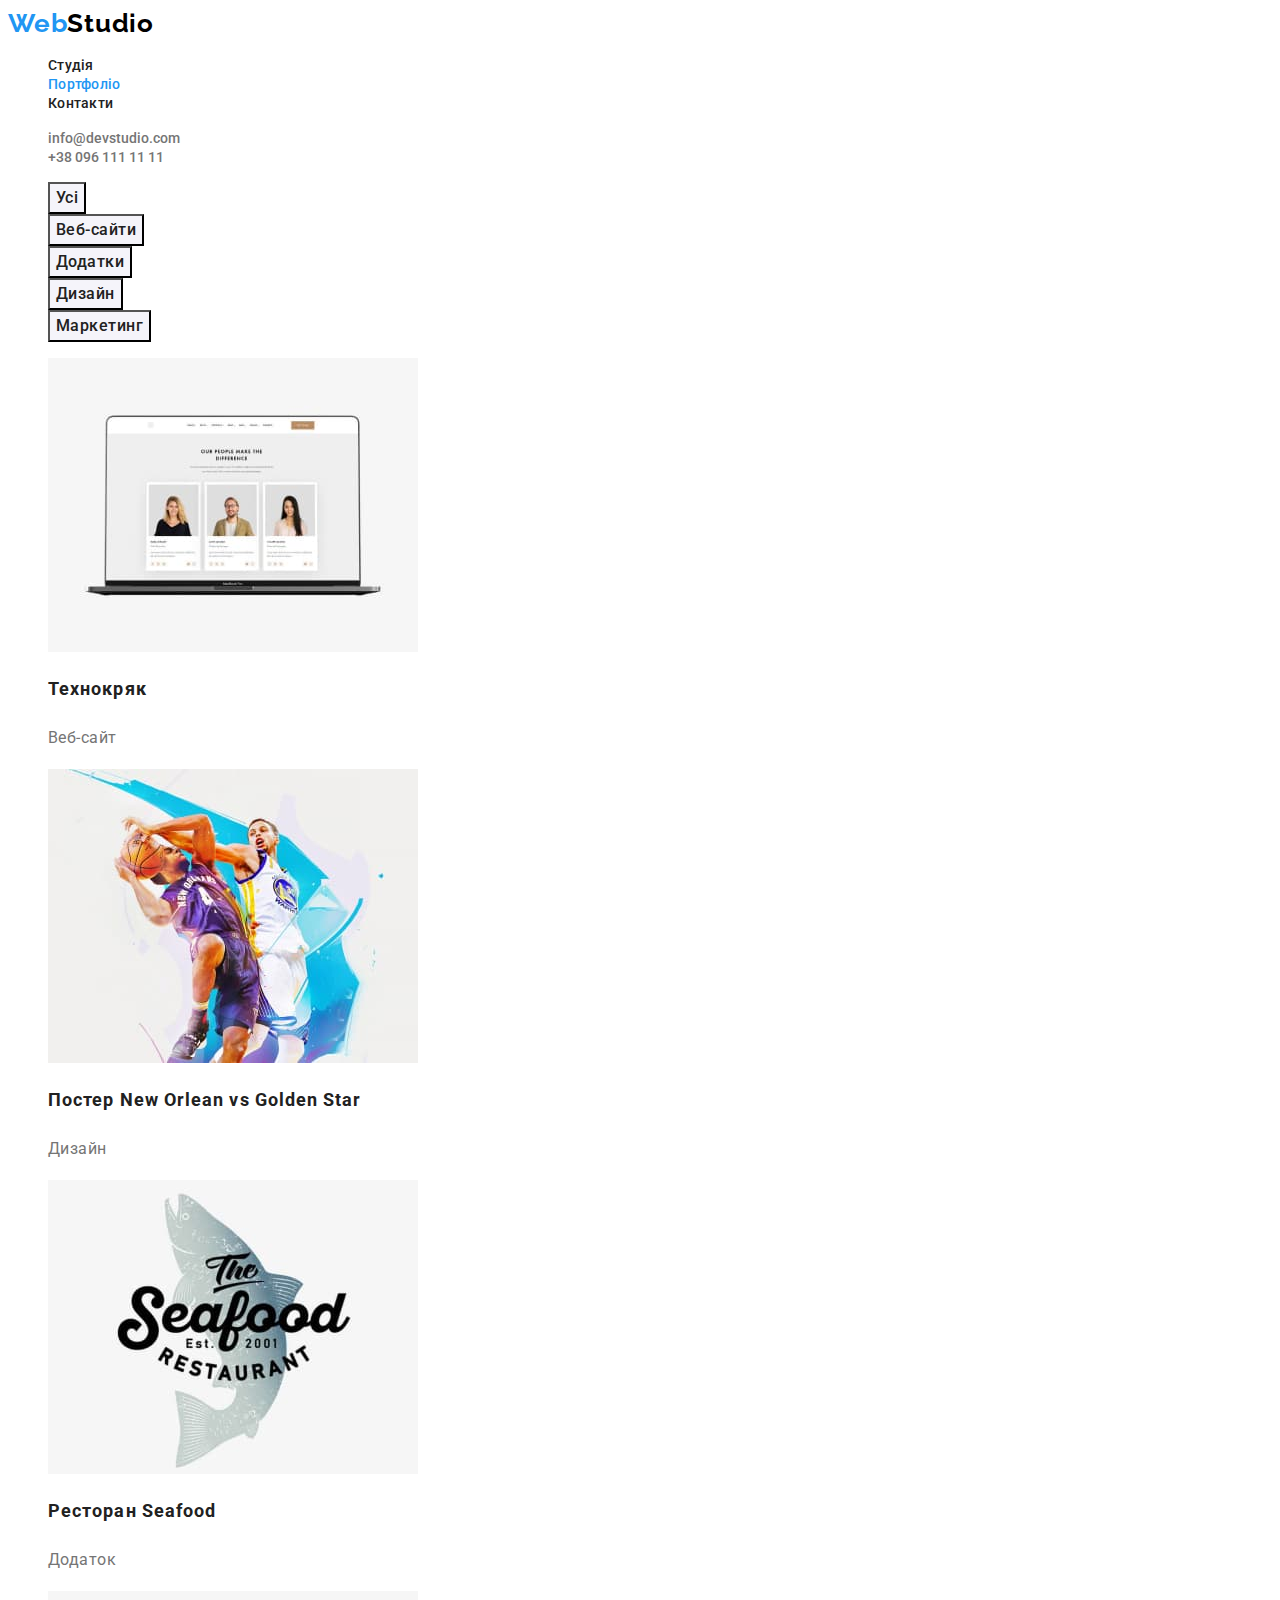
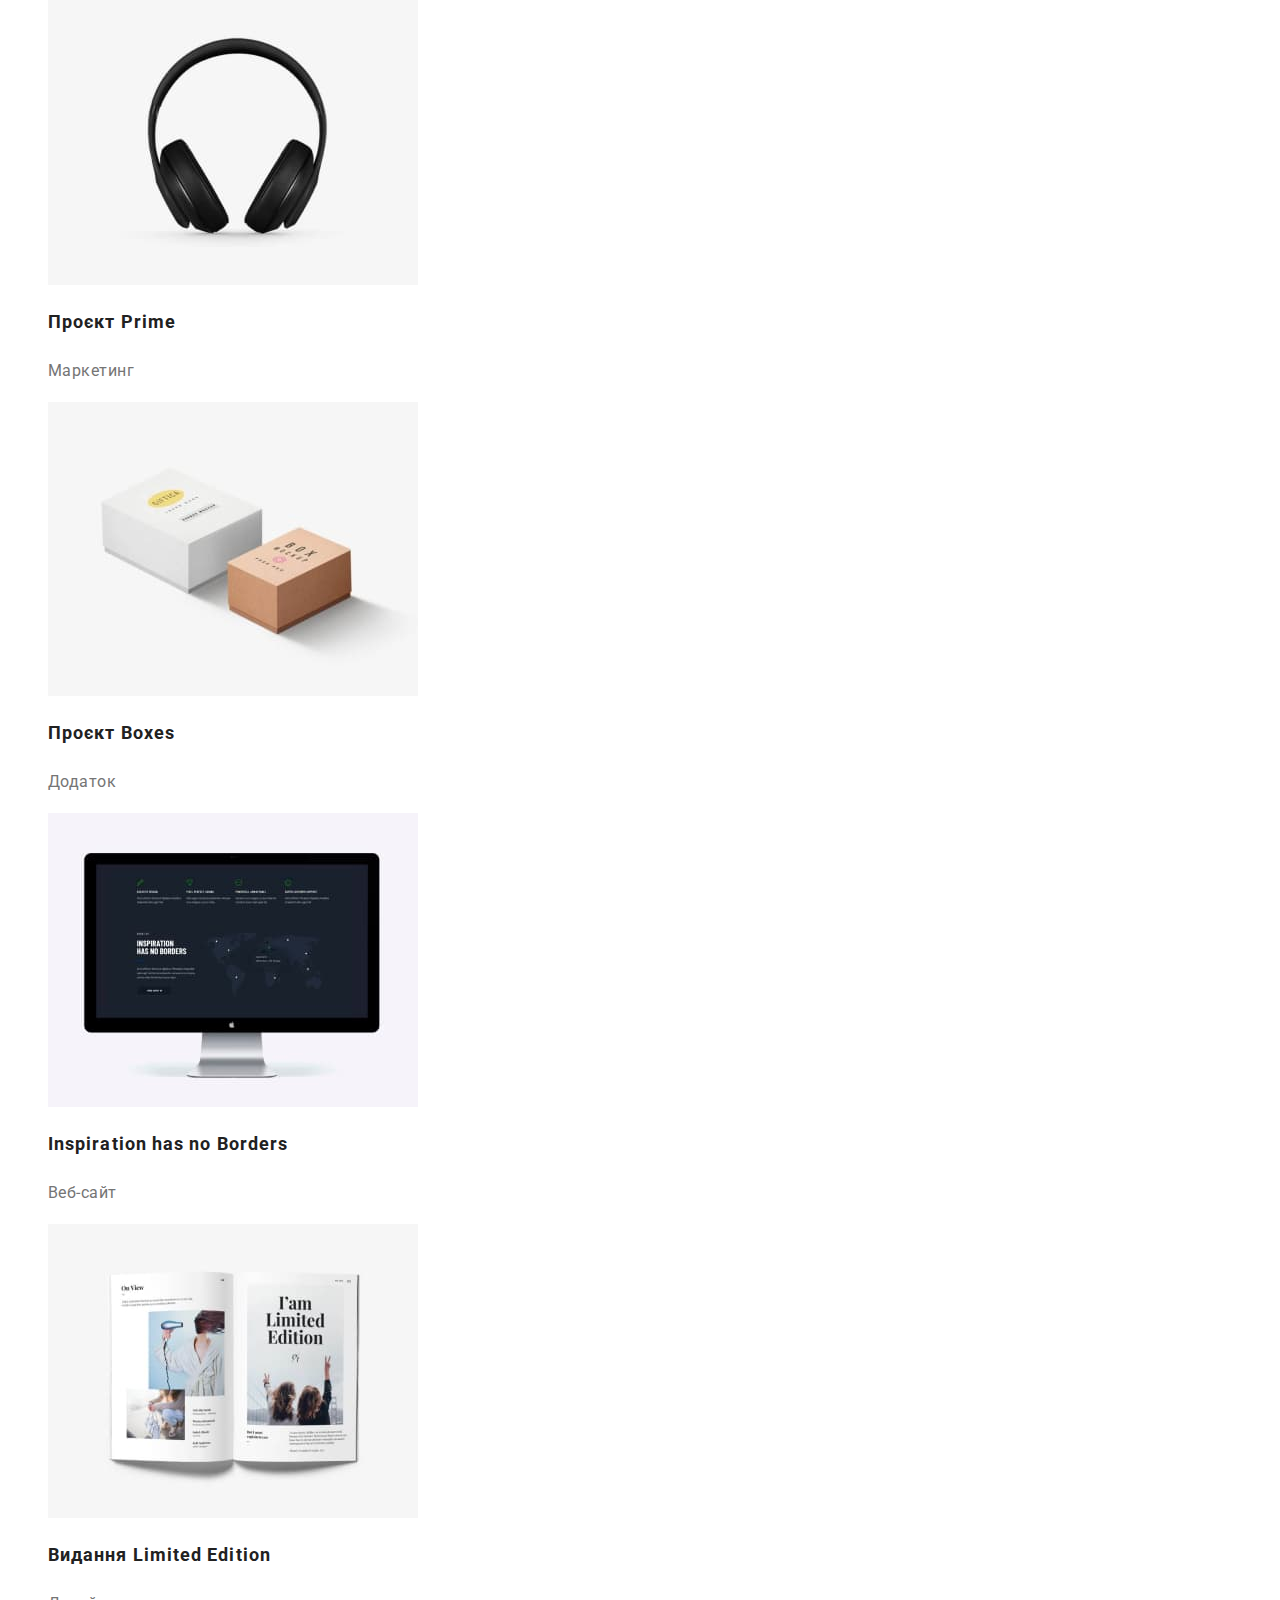
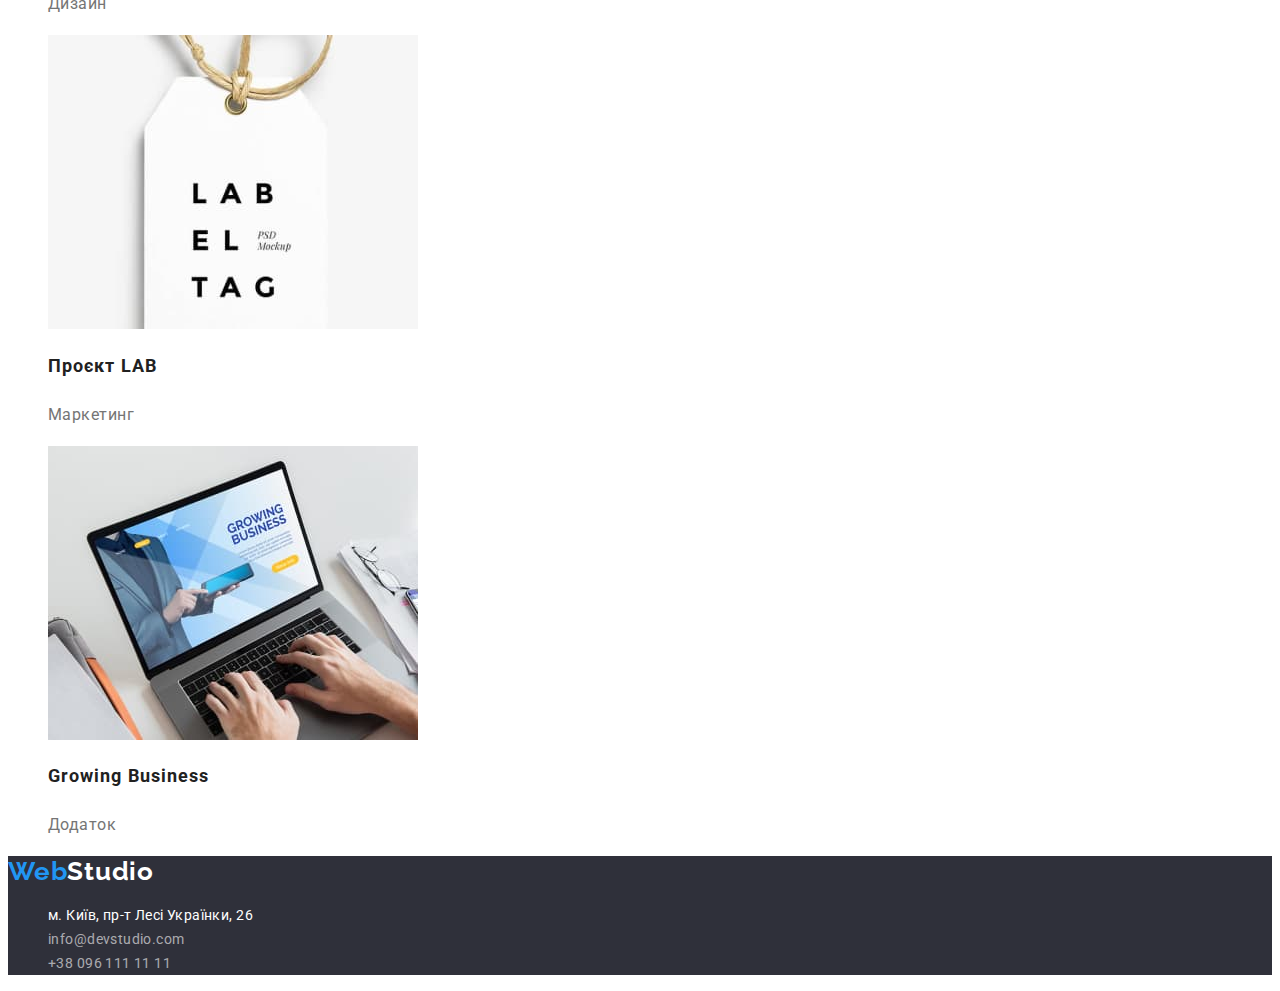
<file: css/portfolio.html>
<!DOCTYPE html>
<html lang="uk">
<head>
    <meta charset="UTF-8">
    <meta http-equiv="X-UA-Compatible" content="IE=edge">
    <meta name="viewport" content="width=device-width, initial-scale=1.0">
    <title>Portfolio</title>
    <link rel="preconnect" href="https://fonts.googleapis.com">
    <link rel="preconnect" href="https://fonts.gstatic.com" crossorigin>
    <link href="https://fonts.googleapis.com/css2?family=Raleway:wght@700&family=Roboto:wght@400;500;700;900&display=swap" rel="stylesheet">
    <link rel="stylesheet" href="./styles.css">
</head>
<body>
    <header>
        <nav>
            <a href="/" class="logo link"><span class="logo-web">Web</span
                ><span class="logo-studio">Studio</span></a>

            <ul class="site-nav">
                <li><a href="./index.html.html" class="link" >Студія</a></li>
                <li><a href="./portfolio.html" class="link current">Портфоліо</a></li>   
                <li><a href="/" class="link">Контакти</a></li>    
            </ul>
        </nav>
        <ul class="contacts-nav">
            <li><a href="mailto:info@devstudio.com" class="link">info@devstudio.com</a></li>
            <li><a href="tel:+380961111111" class="link">+38 096 111 11 11</a></li>
         </ul>
    </header>
<main>
    <section>
        <ul class="filter-button">
            <li><button type="button" class="button-items">Усі</button></li>
            <li><button type="button" class="button-items">Веб-сайти</button></li>
            <li><button type="button" class="button-items">Додатки</button></li>
            <li><button type="button" class="button-items">Дизайн</button></li>
            <li><button type="button" class="button-items">Маркетинг</button></li>
        </ul>
     <!--<h1>Список наших робіт</h1>-->
        <ul class="work-list">
            <li>
                <img src="./images/laptop.jpg" alt="Технокряк" width="370" height="294">
                <h2 class="work-title">Технокряк</h2>
                <p class="work-items">Веб-сайт</p>
            </li>
            <li>
                <img src="./images/poster.jpg" alt="Постер команди" width="370" height="294">
                <h2 class="work-title">Постер New Orlean vs Golden Star</h2>
                <p class="work-items">Дизайн</p>
            </li>
            <li>
                <img src="./images/restaurant-emblem.jpg" alt="Емблема ресторану морепродуктів" width="370" height="294">
                <h2 class="work-title">Ресторан Seafood</h2>
                <p class="work-items">Додаток</p>
            </li>
            <li>
                <img src="./images/headphone.jpg" alt="Зображення навушників" width="370" height="294">
                <h2 class="work-title">Проєкт Prime</h2>
                <p class="work-items">Маркетинг</p>
            </li>
            <li>
                <img src="./images/boxes.jpg" alt="Коробки" width="370" height="294">
                <h2 class="work-title">Проєкт Boxes</h2>
                <p class="work-items">Додаток</p>
            </li>
            <li>
                <img src="./images/computer.jpg" alt="Зображення комп'ютера" width="370" height="294">
                <h2 class="work-title">Inspiration has no Borders</h2>
                <p class="work-items">Веб-сайт</p>
            </li>
            <li>
                <img src="./images/magazine.jpg" alt="Журнал" width="370" height="294">
                <h2 class="work-title">Видання Limited Edition</h2>
                <p class="work-items">Дизайн</p>
            </li>
            <li>
                <img src="./images/label.jpg" alt="Лейбл" width="370" height="294">
                <h2 class="work-title">Проєкт LAB</h2>
                <p class="work-items">Маркетинг</p>
            </li>
            <li>
                <img src="./images/texting-computer.jpg" alt="Друкування на комп'ютері" width="370" height="294">
                <h2 class="work-title">Growing Business</h2>
                <p class="work-items">Додаток</p>
            </li>

           </ul>
    </section>

</main>

<footer>
    <a href="/" class="footer-logo link"><span class="footer-logo-web">Web</span
        ><span class="footer-logo-studio">Studio</span></a>

    <address>
        <ul class="footer-contacts">
            <li>
                <a href="https://goo.gl/maps/Ro1qzMZneMqqPXUc6" class="adress link" target="_blank" rel="noreferrer noopener">м. Київ, пр-т Лесі Українки, 26</a>
            </li>
            <li>
                <a href="mailto:info@devstudio.com" class="email link">info@devstudio.com</a></li>
            <li>
                <a href="tel:+380961111111" class="tel link">+38 096 111 11 11</a>
            </li>
        </ul>
    </address>


</footer>
    
</body>
</html>
</file>
<file: css/styles.css>
/*Основний колір #212121 */
/*Вторинний колір #757575 */
/*Акцентний колір #2196F3 */ 

/*General styles*/

:root {
    --primery-text-color: #212121;
    --secondary-text-color: #757575;
    --logo-color:#000000;
    --accent-text-color: #2196F3;
    --section-text-color: #FFFFFF;
    --footer-secondary-text-color: rgba(255, 255, 255, 0.6);
    --bcg-primery-color:#FFFFFF;
    --bcg-secondary-color:#F5F4FA;
    --bcg-section-color: #2F303A;
    --bcg-accent-color: #2196F3;
    --bcg-button-hover-color: #188CE8;
}

body {
    font-family: 'Roboto', sans-serif;
    background-color: var(--bcg-primery-color);
    color: var(--primery-text-color);
    
}
.link {
    text-decoration: none;
}
ul {
    list-style: none;
}
/*Header styles portfolio*/
.logo {
font-family: 'Raleway';
font-weight: 700;
font-size: 26px;
line-height: calc(31/26);
letter-spacing: 0.03em;
color: var(--logo-color);
}
.logo-web {
    color: var(--accent-text-color);
}
.logo-studio {
    color: var(--logo-color);
}
.site-nav a {
    font-weight: 500;
    font-size: 14px;
    line-height: calc(16/14);
    letter-spacing: 0.02em; 
    color: var(--primery-text-color);
}
.site-nav .link:hover,
.site-nav .link:focus {
color: var(--accent-text-color);
}
.site-nav .link.current {
    color: var(--accent-text-color)

}
.contacts-nav a {
    font-weight: 500;
    font-size: 14px;
    line-height: calc(16/14);
    color: var(--secondary-text-color);
}
.contacts-nav .link:hover,
.contacts-nav .link:focus {
    color: var(--accent-text-color);
}
.button-items {
    font-family: inherit;
    font-weight: 500;
    font-size: 16px;
    line-height: calc(26/16);
    letter-spacing: 0.03em;
    color: var(--primery-text-color);
    background-color: var(--bcg-secondary-color);
    cursor: pointer;
}
.button-items:hover,
.button-items:focus {
    background-color: var(--bcg-accent-color);
    color: var(--bcg-primery-color);
}

.work-title {
    font-weight: 700;
    font-size: 18px;
    line-height: calc(36/18);
    letter-spacing: 0.06em;
    color: var(--primery-text-color)
}
.work-items {
    font-weight: 400;
    font-size: 16px;
    line-height: calc(30/16);
    letter-spacing: 0.03em;
    color: var(--secondary-text-color);
}
/*Footer styles portfolio*/

footer {
    background-color: var(--bcg-section-color);
}
.footer-logo {
    font-family: 'Raleway';
    font-weight: 700;
    font-size: 26px;
    line-height: calc(31/26);
    letter-spacing: 0.03em;
    color: var(--logo-color);
}

.footer-logo-web {
    color: var(--accent-text-color);
}

.footer-logo-studio {
    color: var(--bcg-primery-color);
}
.adress  {
    font-style: normal;
    font-weight: 400;
    font-size: 14px;
    line-height: calc(24/14);
    letter-spacing: 0.03em;
    color: var(--bcg-primery-color);
}
.email {
    font-style: normal;
    font-weight: 400;
    font-size: 14px;
    line-height: calc(24/14);
    letter-spacing: 0.03em;
    color: var(--footer-secondary-text-color);
}
.tel  {
    font-style: normal;
    font-weight: 400;
    font-size: 14px;
    line-height: calc(24/14);
    letter-spacing: 0.03em;
    color: var(--footer-secondary-text-color);
}
.footer-contacts .link:hover,
.footer-contacts .link:focus {
    color: var(--accent-text-color);
}
/*Studio*/
.title {
    font-weight: 900;
    font-size: 44px;
    line-height: calc(60/44);
    text-align: center;
    letter-spacing: 0.06em;
    text-transform: uppercase;
    color: var(--section-text-color);
}
.main-section {
    background-color: var(--bcg-section-color);

}
.button-order {
    font-family: inherit;
    font-weight: 700;
    font-size: 16px;
    line-height: calc(30/16);
    letter-spacing: 0.06em;
    color: var(--section-text-color);
    background-color: var(--bcg-accent-color);
    cursor: pointer;
    
}
.button-order:hover,
.button-order:focus {
    background-color: var(--bcg-button-hover-color);
}
.benefits-title {
    font-weight: 700;
    font-size: 14px;
    line-height: calc(16/14);
    letter-spacing: 0.03em;
    text-transform: uppercase;
    color: var(--primery-text-color);

}
.benefits-items {
    font-weight: 400;
    font-size: 14px;
    line-height: calc(24/14);
    letter-spacing: 0.03em;
    color: var(--secondary-text-color);

}
.activity-list {
    font-weight: 700;
    font-size: 36px;
    line-height: calc(42/36);
    letter-spacing: 0.03em;
    text-align: center;
    color: var(--primery-text-color);
}
.team-section {
    background-color: var(--bcg-secondary-color);
}
.team-list {
    font-weight: 700;
    font-size: 36px;
    line-height: 42px;
    text-align: center;
    letter-spacing: 0.03em;
}

.team-title {
    font-weight: 500;
    font-size: 16px;
    line-height: calc(19/16);
    letter-spacing: 0.03em;
    color: var(--primery-text-color)
}
.team-item {
    font-weight: 400;
    font-size: 16px;
    line-height: calc(19/16);
    letter-spacing: 0.03em;
    color: var(--secondary-text-color)

}
.team-img {
    background-color: var(--bcg-primery-color);
}
</file>
